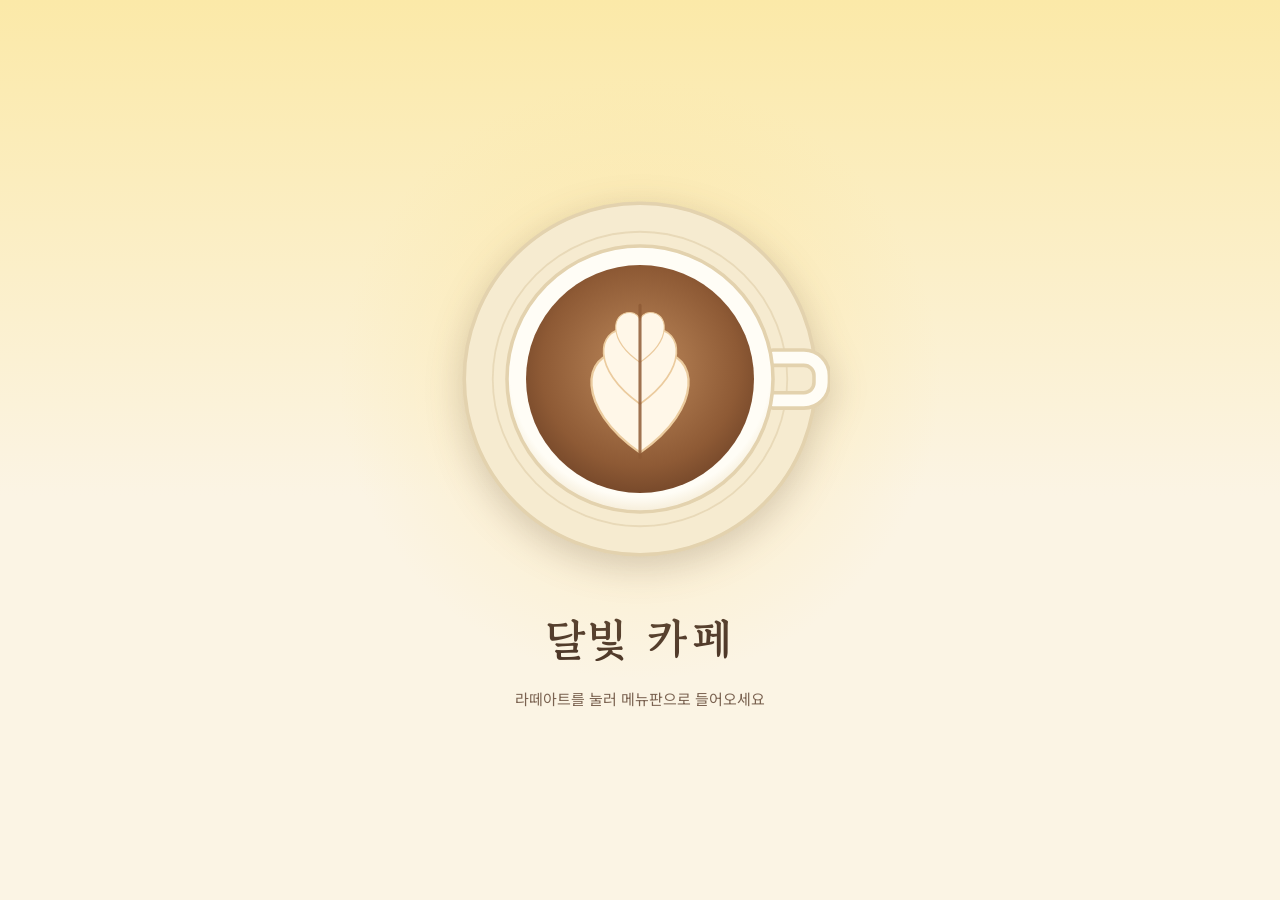
<file: index.html>
<!DOCTYPE html>
<html lang="ko">
<head>
    <meta charset="UTF-8">
    <meta name="viewport" content="width=device-width, initial-scale=1.0">
    <title>달빛 카페 | 메뉴판</title>
    <link rel="preconnect" href="https://fonts.googleapis.com">
    <link rel="preconnect" href="https://fonts.gstatic.com" crossorigin>
    <link rel="stylesheet" href="https://fonts.googleapis.com/css2?family=Gowun+Batang:wght@400;700&amp;family=Noto+Sans+KR:wght@400;500;700&amp;display=swap">
    <link rel="stylesheet" href="style.css?v=20261112-1">
</head>

<body>

    <!-- 입장 화면: 라떼아트를 누르면 메뉴판으로 들어갑니다 -->
    <input type="checkbox" id="enter" class="enter-toggle" aria-label="메뉴판으로 들어가기">

    <div class="intro">
        <label for="enter" class="latte">
            <span class="sr-only">라떼아트를 눌러 메뉴판으로 들어가기</span>

            <!-- 위에서 내려다본 라떼 한 잔 -->
            <svg class="latte-svg" viewBox="-160 -160 320 320" aria-hidden="true">
                <defs>
                    <radialGradient id="coffee" cx="50%" cy="45%" r="62%">
                        <stop offset="0" stop-color="#BE8A5C"/>
                        <stop offset="0.7" stop-color="#8E5A35"/>
                        <stop offset="1" stop-color="#6B4025"/>
                    </radialGradient>
                    <radialGradient id="cupface" cx="50%" cy="45%" r="60%">
                        <stop offset="0.82" stop-color="#FFFDF6"/>
                        <stop offset="1" stop-color="#EFE0C0"/>
                    </radialGradient>
                </defs>

                <!-- 받침 접시 -->
                <circle r="148" fill="#F6EBD0" stroke="#E3D2AE" stroke-width="3"/>
                <circle r="124" fill="none" stroke="#E3D2AE" stroke-width="1.5" opacity="0.7"/>

                <!-- 손잡이 -->
                <path d="M112,-18 h26 a15,15 0 0 1 15,15 v6 a15,15 0 0 1 -15,15 h-26" fill="none" stroke="#E3D2AE" stroke-width="16" stroke-linecap="round"/>
                <path d="M112,-18 h26 a15,15 0 0 1 15,15 v6 a15,15 0 0 1 -15,15 h-26" fill="none" stroke="#FFFDF6" stroke-width="10" stroke-linecap="round"/>

                <!-- 컵 -->
                <circle r="112" fill="url(#cupface)" stroke="#E3D2AE" stroke-width="3"/>
                <circle r="96" fill="url(#coffee)"/>

                <!-- 튤립 모양 라떼아트 -->
                <g fill="#FFF7E8" stroke="#EBCB9E" stroke-width="1.6" stroke-linejoin="round">
                    <path transform="translate(0,26) scale(1.2)" d="M0,30 C-46,-2 -40,-40 -14,-40 C-6,-40 0,-33 0,-28 C0,-33 6,-40 14,-40 C40,-40 46,-2 0,30 Z"/>
                    <path transform="translate(0,-6) scale(0.9)" d="M0,30 C-46,-2 -40,-40 -14,-40 C-6,-40 0,-33 0,-28 C0,-33 6,-40 14,-40 C40,-40 46,-2 0,30 Z"/>
                    <path transform="translate(0,-32) scale(0.6)" d="M0,30 C-46,-2 -40,-40 -14,-40 C-6,-40 0,-33 0,-28 C0,-33 6,-40 14,-40 C40,-40 46,-2 0,30 Z"/>
                </g>
                <path d="M0,-62 L0,66" fill="none" stroke="#8E5A35" stroke-width="2.6" stroke-linecap="round" opacity="0.85"/>
            </svg>
        </label>
        <p class="intro-title">달빛 카페</p>
        <p class="intro-hint">라떼아트를 눌러 메뉴판으로 들어오세요</p>
    </div>

    <!-- 메뉴판 본문 -->
    <div class="site">

        <!-- 상단 이동 메뉴 -->
        <nav class="top-nav" aria-label="섹션 이동">
            <a href="#today">오늘의 메뉴</a>
            <a href="#sale">할인</a>
            <a href="#drinks">음료</a>
            <a href="#desserts">디저트</a>
            <a href="#info">매장 정보</a>
        </nav>

        <!-- 상단 소개 영역 -->
        <header class="hero">
            <p class="hero-moon" aria-hidden="true">☾</p>
            <h1 class="hero-title">달빛 카페</h1>
            <p class="hero-sub">은은한 달빛처럼 포근한 한 잔과 달콤한 디저트</p>
        </header>

        <main>

            <!-- 오늘의 메뉴 -->
            <section class="section" id="today">
                <h2 class="section-title">오늘의 메뉴</h2>
                <p class="section-lead">달빛 카페가 가장 자신 있게 권하는 메뉴예요.</p>

                <ul class="card-list">
                    <li class="card">
                        <p class="card-label">시그니처</p>
                        <h3 class="card-name">달빛 라떼 <span class="name-en">Moonlight Latte</span></h3>
                        <p class="card-desc">크림 거품 위에 꿀을 올린 우리 카페 대표 메뉴</p>
                        <p class="card-bottom">
                            <span class="tag hot">HOT</span>
                            <span class="tag ice">ICE</span>
                            <span class="price">5,500원</span>
                        </p>
                    </li>
                    <li class="card">
                        <p class="card-label">디저트</p>
                        <h3 class="card-name">치즈케이크 <span class="name-en">Cheesecake</span></h3>
                        <p class="card-desc">꾸덕하고 진한 크림치즈 케이크</p>
                        <p class="card-bottom">
                            <span class="price">6,500원</span>
                        </p>
                    </li>
                    <li class="card">
                        <p class="card-label">디저트</p>
                        <h3 class="card-name">티라미수 <span class="name-en">Tiramisu</span></h3>
                        <p class="card-desc">에스프레소를 머금은 부드러운 케이크</p>
                        <p class="card-bottom">
                            <span class="price">6,500원</span>
                        </p>
                    </li>
                </ul>
            </section>

            <!-- 할인 메뉴 -->
            <section class="section sale" id="sale">
                <h2 class="section-title">할인 메뉴</h2>
                <p class="section-lead">11월 한 달간 진행해요.</p>

                <ul class="sale-list">
                    <li class="sale-item">
                        <div>
                            <h3 class="sale-name">아메리카노 <span class="name-en">Americano</span></h3>
                            <p class="sale-cond">오후 2시 ~ 5시</p>
                        </div>
                        <p class="sale-price">
                            <s>4,000원</s>
                            <strong>3,000원</strong>
                        </p>
                    </li>
                    <li class="sale-item">
                        <div>
                            <h3 class="sale-name">크루아상 + 아메리카노 세트 <span class="name-en">Croissant &amp; Americano Set</span></h3>
                            <p class="sale-cond">하루 종일</p>
                        </div>
                        <p class="sale-price">
                            <s>8,000원</s>
                            <strong>6,500원</strong>
                        </p>
                    </li>
                    <li class="sale-item">
                        <div>
                            <h3 class="sale-name">마들렌 <span class="name-en">Madeleine</span></h3>
                            <p class="sale-cond">음료와 함께 주문 시</p>
                        </div>
                        <p class="sale-price">
                            <s>3,000원</s>
                            <strong>2,000원</strong>
                        </p>
                    </li>
                </ul>
            </section>

            <!-- 음료 메뉴 -->
            <section class="section" id="drinks">
                <h2 class="section-title">음료</h2>

                <h3 class="group-title">커피</h3>
                <ul class="menu-list">
                    <li class="menu-item">
                        <div class="menu-head">
                            <h4 class="menu-name">에스프레소 <span class="name-en">Espresso</span></h4>
                            <span class="tag hot">HOT</span>
                            <span class="price">3,500원</span>
                        </div>
                        <p class="menu-desc">진하게 뽑아낸 에스프레소 한 잔</p>
                    </li>
                    <li class="menu-item">
                        <div class="menu-head">
                            <h4 class="menu-name">아메리카노 <span class="name-en">Americano</span></h4>
                            <span class="tag hot">HOT</span>
                            <span class="tag ice">ICE</span>
                            <span class="price">4,000원</span>
                        </div>
                        <p class="menu-desc">깔끔하고 고소한 기본 커피</p>
                    </li>
                    <li class="menu-item">
                        <div class="menu-head">
                            <h4 class="menu-name">카페라떼 <span class="name-en">Caffe Latte</span></h4>
                            <span class="tag hot">HOT</span>
                            <span class="tag ice">ICE</span>
                            <span class="price">4,500원</span>
                        </div>
                        <p class="menu-desc">에스프레소에 부드러운 우유를 더한 커피</p>
                    </li>
                    <li class="menu-item">
                        <div class="menu-head">
                            <h4 class="menu-name">바닐라라떼 <span class="name-en">Vanilla Latte</span></h4>
                            <span class="tag hot">HOT</span>
                            <span class="tag ice">ICE</span>
                            <span class="price">5,000원</span>
                        </div>
                        <p class="menu-desc">은은한 바닐라 향이 나는 달콤한 라떼</p>
                    </li>
                    <li class="menu-item">
                        <div class="menu-head">
                            <h4 class="menu-name">카푸치노 <span class="name-en">Cappuccino</span></h4>
                            <span class="tag hot">HOT</span>
                            <span class="price">4,500원</span>
                        </div>
                        <p class="menu-desc">풍성한 우유 거품을 올린 커피</p>
                    </li>
                    <li class="menu-item">
                        <div class="menu-head">
                            <h4 class="menu-name">카라멜 마키아토 <span class="name-en">Caramel Macchiato</span></h4>
                            <span class="tag hot">HOT</span>
                            <span class="tag ice">ICE</span>
                            <span class="price">5,300원</span>
                        </div>
                        <p class="menu-desc">카라멜 소스를 두른 달콤한 커피</p>
                    </li>
                    <li class="menu-item">
                        <div class="menu-head">
                            <h4 class="menu-name">콜드브루 <span class="name-en">Cold Brew</span></h4>
                            <span class="tag ice">ICE</span>
                            <span class="price">4,800원</span>
                        </div>
                        <p class="menu-desc">찬물에 오래 우려 부드럽고 진한 커피</p>
                    </li>
                    <li class="menu-item">
                        <div class="menu-head">
                            <h4 class="menu-name">달빛 라떼 <span class="name-en">Moonlight Latte</span></h4>
                            <span class="tag best">추천</span>
                            <span class="tag hot">HOT</span>
                            <span class="tag ice">ICE</span>
                            <span class="price">5,500원</span>
                        </div>
                        <p class="menu-desc">크림 거품 위에 꿀을 올린 우리 카페 대표 메뉴</p>
                    </li>
                </ul>

                <h3 class="group-title">논커피</h3>
                <ul class="menu-list">
                    <li class="menu-item">
                        <div class="menu-head">
                            <h4 class="menu-name">초코라떼 <span class="name-en">Chocolate Latte</span></h4>
                            <span class="tag hot">HOT</span>
                            <span class="tag ice">ICE</span>
                            <span class="price">5,000원</span>
                        </div>
                        <p class="menu-desc">진한 초콜릿을 우유와 함께 만든 음료</p>
                    </li>
                    <li class="menu-item">
                        <div class="menu-head">
                            <h4 class="menu-name">녹차라떼 <span class="name-en">Green Tea Latte</span></h4>
                            <span class="tag hot">HOT</span>
                            <span class="tag ice">ICE</span>
                            <span class="price">5,000원</span>
                        </div>
                        <p class="menu-desc">쌉쌀한 말차에 우유를 섞은 라떼</p>
                    </li>
                    <li class="menu-item">
                        <div class="menu-head">
                            <h4 class="menu-name">고구마라떼 <span class="name-en">Sweet Potato Latte</span></h4>
                            <span class="tag hot">HOT</span>
                            <span class="tag ice">ICE</span>
                            <span class="price">5,300원</span>
                        </div>
                        <p class="menu-desc">달콤한 고구마를 곱게 갈아 만든 라떼</p>
                    </li>
                    <li class="menu-item">
                        <div class="menu-head">
                            <h4 class="menu-name">딸기우유 <span class="name-en">Strawberry Milk</span></h4>
                            <span class="tag ice">ICE</span>
                            <span class="price">5,500원</span>
                        </div>
                        <p class="menu-desc">생딸기를 넣은 상큼한 우유</p>
                    </li>
                </ul>

                <h3 class="group-title">티와 에이드</h3>
                <ul class="menu-list">
                    <li class="menu-item">
                        <div class="menu-head">
                            <h4 class="menu-name">얼그레이 <span class="name-en">Earl Grey</span></h4>
                            <span class="tag hot">HOT</span>
                            <span class="price">4,500원</span>
                        </div>
                        <p class="menu-desc">향긋한 베르가못 향의 홍차</p>
                    </li>
                    <li class="menu-item">
                        <div class="menu-head">
                            <h4 class="menu-name">캐모마일 <span class="name-en">Chamomile</span></h4>
                            <span class="tag hot">HOT</span>
                            <span class="price">4,500원</span>
                        </div>
                        <p class="menu-desc">편안한 향의 허브티</p>
                    </li>
                    <li class="menu-item">
                        <div class="menu-head">
                            <h4 class="menu-name">레몬에이드 <span class="name-en">Lemonade</span></h4>
                            <span class="tag ice">ICE</span>
                            <span class="price">5,000원</span>
                        </div>
                        <p class="menu-desc">상큼한 레몬과 탄산수</p>
                    </li>
                    <li class="menu-item">
                        <div class="menu-head">
                            <h4 class="menu-name">자몽에이드 <span class="name-en">Grapefruit Ade</span></h4>
                            <span class="tag ice">ICE</span>
                            <span class="price">5,500원</span>
                        </div>
                        <p class="menu-desc">새콤쌉쌀한 자몽과 탄산수</p>
                    </li>
                </ul>
            </section>

            <!-- 디저트 메뉴 -->
            <section class="section" id="desserts">
                <h2 class="section-title">디저트</h2>

                <ul class="menu-list">
                    <li class="menu-item">
                        <div class="menu-head">
                            <h3 class="menu-name">치즈케이크 <span class="name-en">Cheesecake</span></h3>
                            <span class="tag best">추천</span>
                            <span class="price">6,500원</span>
                        </div>
                        <p class="menu-desc">꾸덕하고 진한 크림치즈 케이크</p>
                    </li>
                    <li class="menu-item">
                        <div class="menu-head">
                            <h3 class="menu-name">티라미수 <span class="name-en">Tiramisu</span></h3>
                            <span class="tag best">추천</span>
                            <span class="price">6,500원</span>
                        </div>
                        <p class="menu-desc">에스프레소를 머금은 부드러운 케이크</p>
                    </li>
                    <li class="menu-item">
                        <div class="menu-head">
                            <h3 class="menu-name">초코 브라우니 <span class="name-en">Chocolate Brownie</span></h3>
                            <span class="price">4,500원</span>
                        </div>
                        <p class="menu-desc">진한 초콜릿이 가득한 촉촉한 브라우니</p>
                    </li>
                    <li class="menu-item">
                        <div class="menu-head">
                            <h3 class="menu-name">크루아상 <span class="name-en">Croissant</span></h3>
                            <span class="price">4,000원</span>
                        </div>
                        <p class="menu-desc">버터 향이 가득한 바삭한 크루아상</p>
                    </li>
                    <li class="menu-item">
                        <div class="menu-head">
                            <h3 class="menu-name">소금빵 <span class="name-en">Salt Bread</span></h3>
                            <span class="price">3,500원</span>
                        </div>
                        <p class="menu-desc">겉은 바삭하고 속은 쫄깃한 빵</p>
                    </li>
                    <li class="menu-item">
                        <div class="menu-head">
                            <h3 class="menu-name">마들렌 <span class="name-en">Madeleine</span></h3>
                            <span class="price">3,000원</span>
                        </div>
                        <p class="menu-desc">레몬 향이 은은한 구움과자</p>
                    </li>
                    <li class="menu-item">
                        <div class="menu-head">
                            <h3 class="menu-name">휘낭시에 <span class="name-en">Financier</span></h3>
                            <span class="price">3,000원</span>
                        </div>
                        <p class="menu-desc">버터 풍미가 진한 구움과자</p>
                    </li>
                    <li class="menu-item">
                        <div class="menu-head">
                            <h3 class="menu-name">스콘 <span class="name-en">Scone</span></h3>
                            <span class="price">4,000원</span>
                        </div>
                        <p class="menu-desc">겉바속촉 플레인 스콘, 잼 제공</p>
                    </li>
                </ul>
            </section>

            <!-- 매장 정보 -->
            <section class="section info" id="info">
                <h2 class="section-title">매장 정보</h2>

                <dl class="info-list">
                    <div class="info-row">
                        <dt>영업시간</dt>
                        <dd>매일 10:00 ~ 22:00 (라스트오더 21:30)</dd>
                    </div>
                    <div class="info-row">
                        <dt>위치</dt>
                        <dd>서울특별시 종로구 달빛로 12, 1층</dd>
                    </div>
                    <div class="info-row">
                        <dt>연락처</dt>
                        <dd>02-123-4567</dd>
                    </div>
                </dl>
            </section>

        </main>

        <footer class="footer">
            <p>© 달빛 카페. 모든 메뉴와 가격은 예시입니다.</p>
        </footer>

    </div>

</body>
</html>
</file>
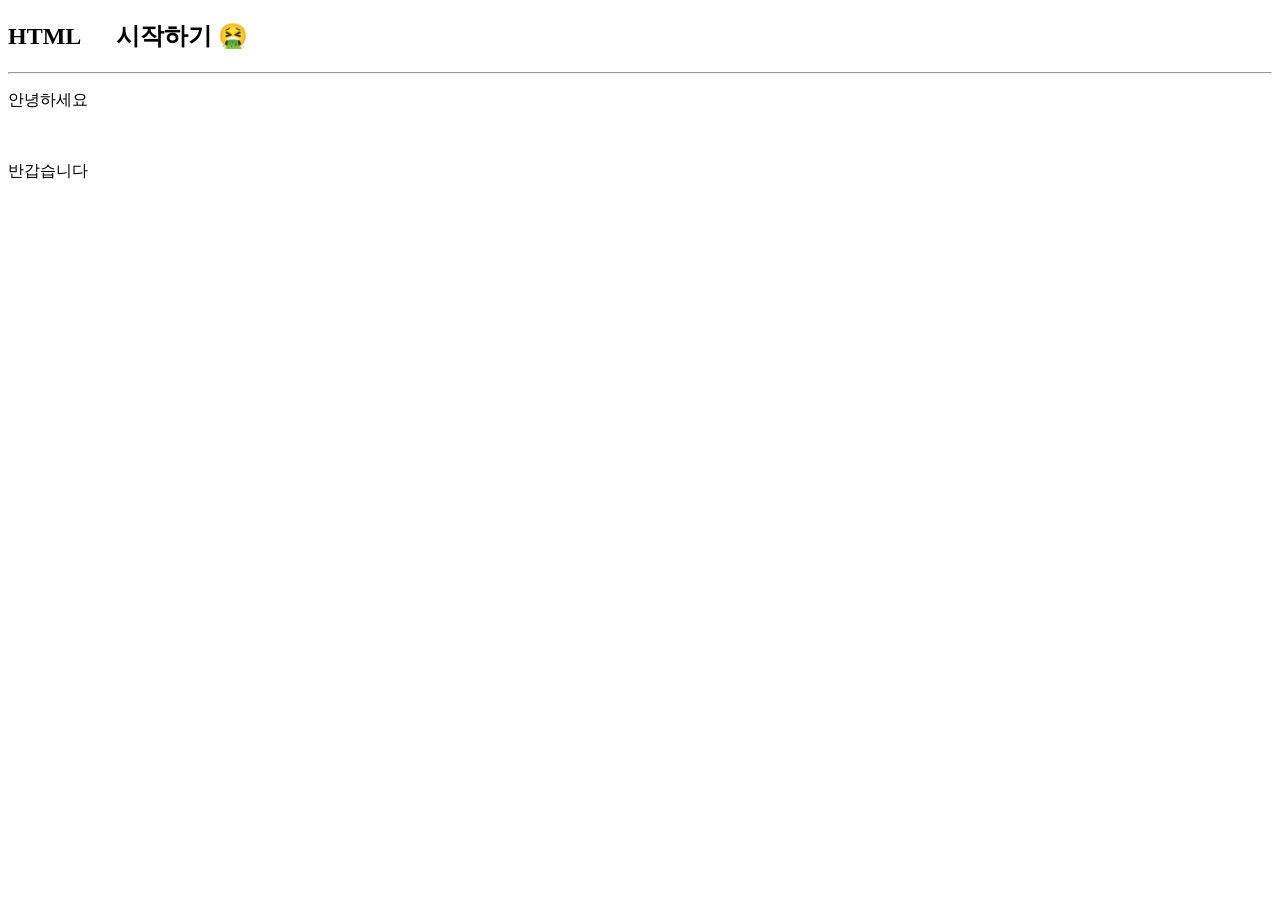
<file: doc01.html>
<!DOCTYPE html>
<html>  
    <head>
        <title>양규원 </title> 
        <meta charset="utf-8">
    </head>
    <body>   
            <h2> HTML &nbsp;&nbsp;&nbsp;&nbsp; 시작하기 🤮</h2><hr>
            <p>안녕하세요</p><br>
            <p>반갑습니다</p>
    </body>
    
    
</html>
</file>
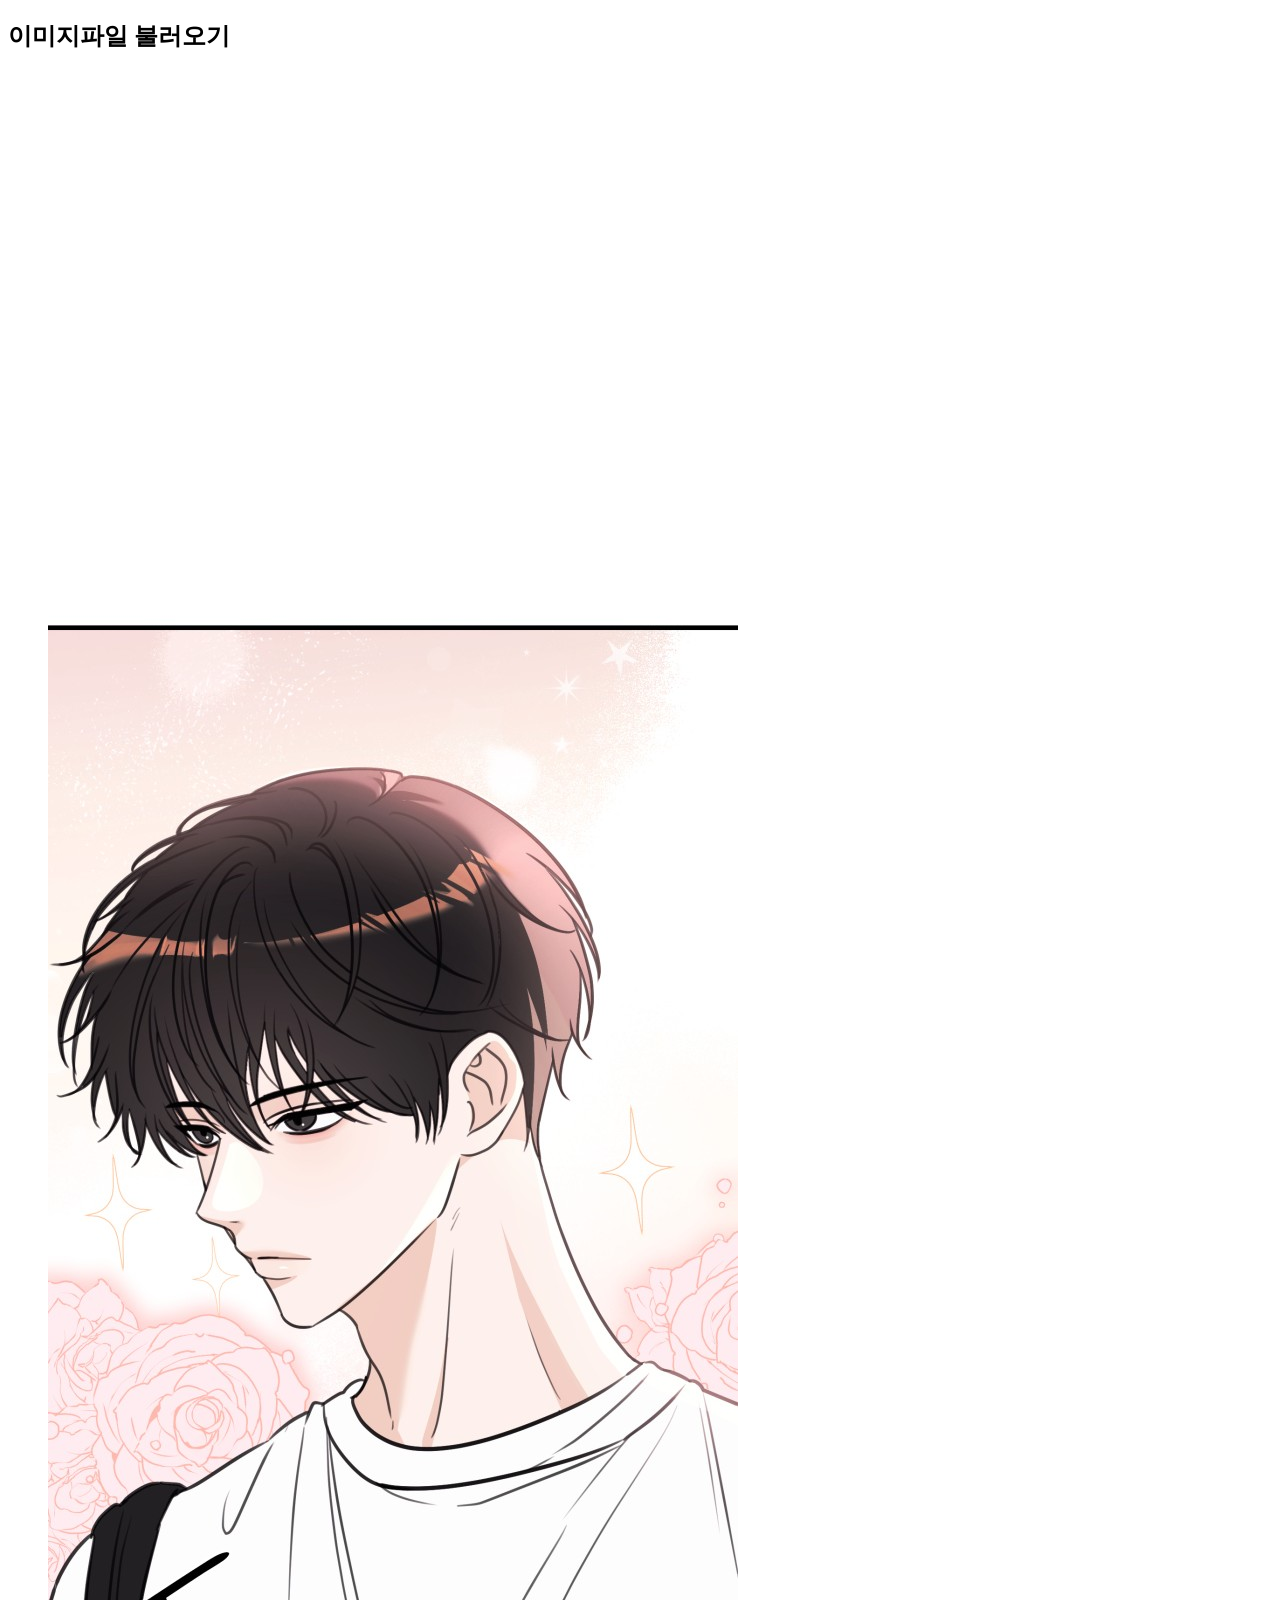
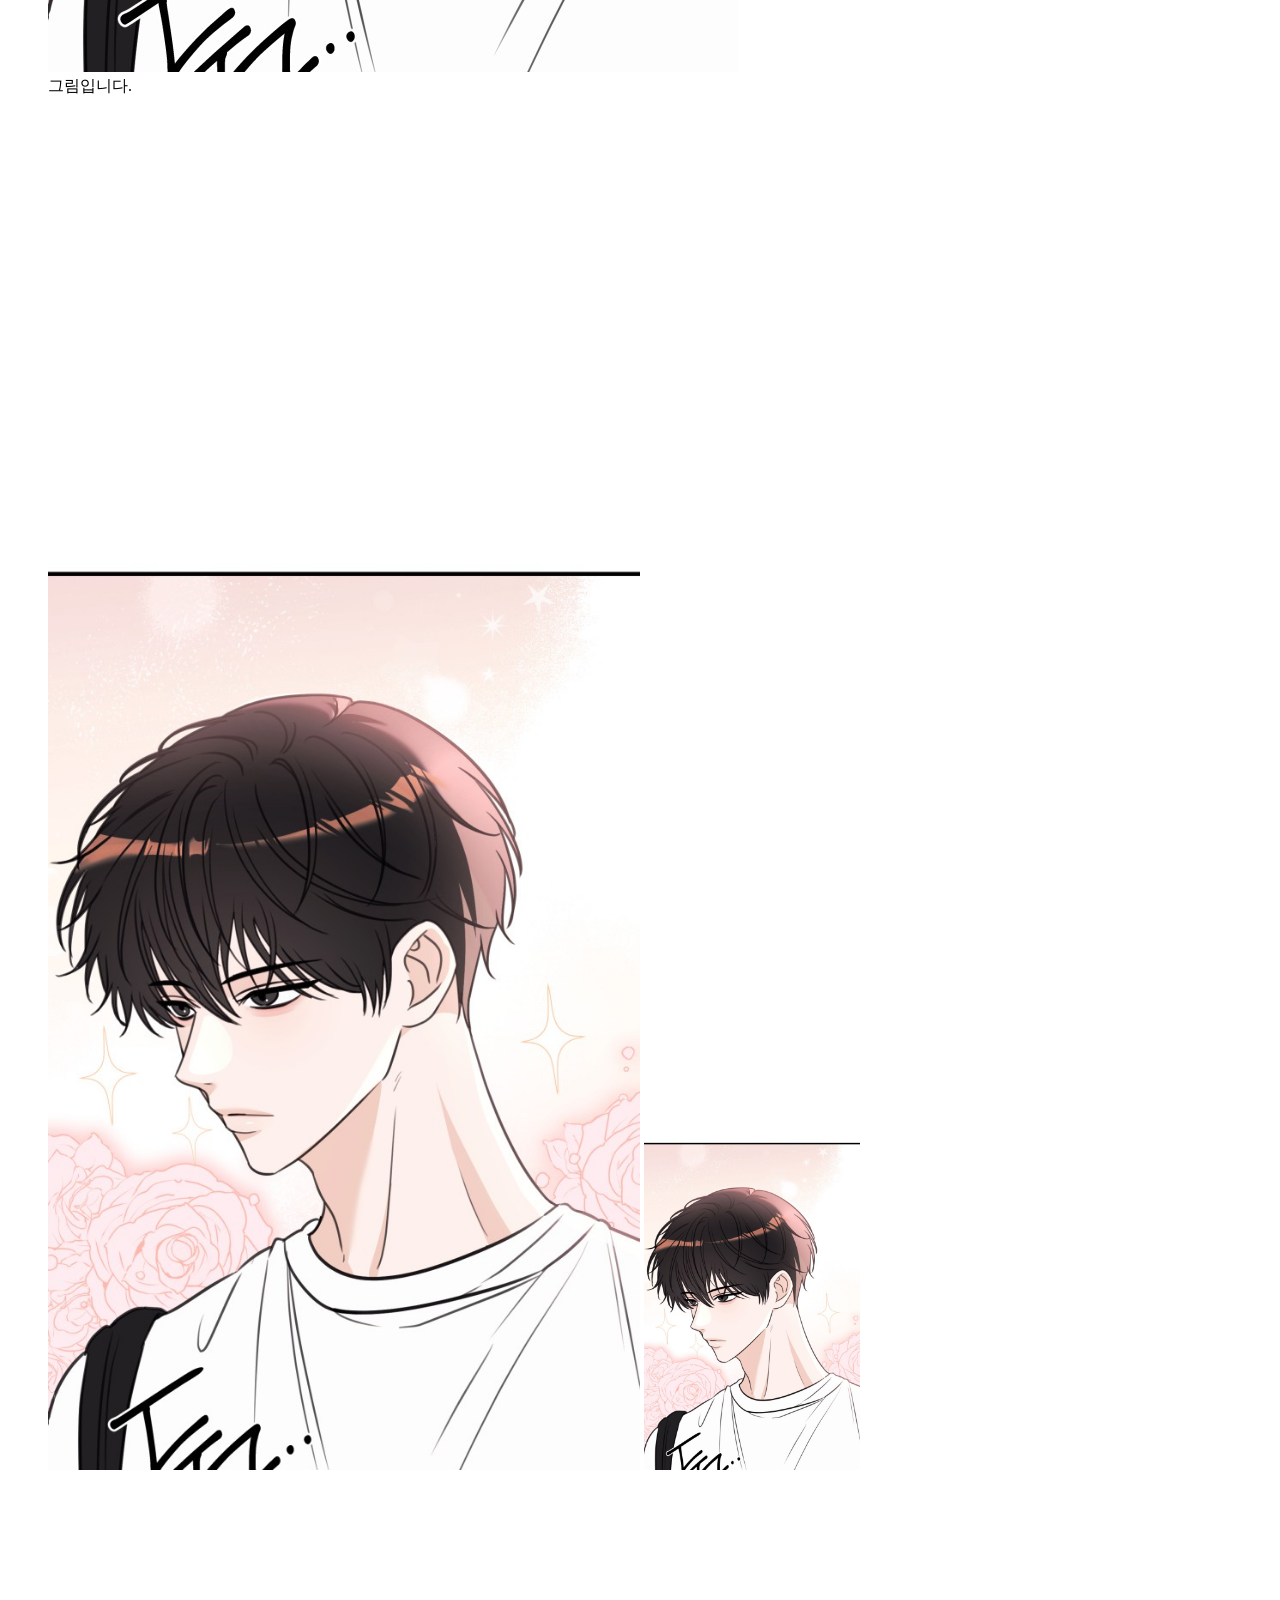
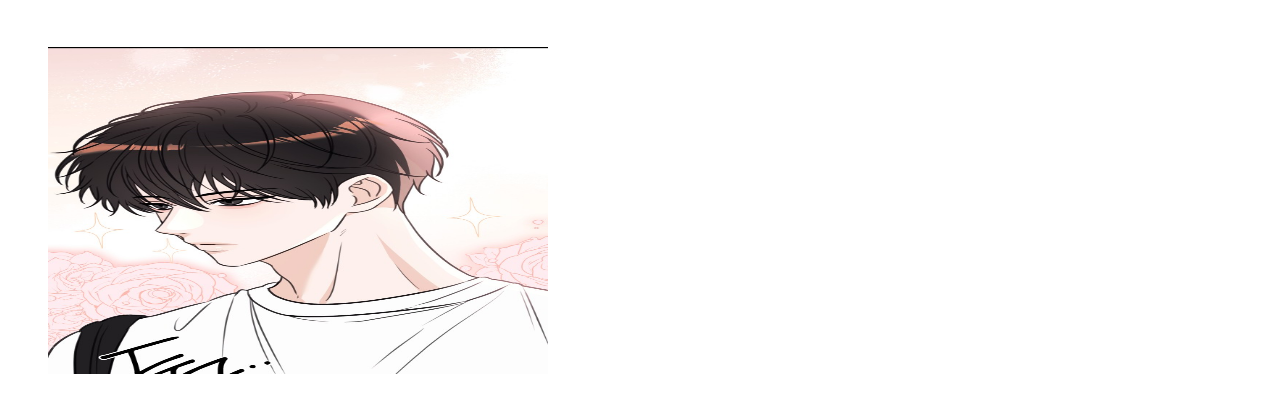
<file: doc03.html>
<!DOCTYPE html>
<html>
<html>
    <head>
        <meta charset="UTF-8"

        <body>
            <h2>이미지파일 불러오기</h2>
            <figure>
                <img src="image1.jpg" alt="사진 로딩 실패"> <br> 
                <figcaption>그림입니다.</figcaption>
                <img src="image1.jpg" width = "50%">
                <img src="image1.jpg" height = "500px">
                <img src="image1.jpg" width = "500" height = "500px">
            </figure>

        </body>
    </head>
</html>
</file>
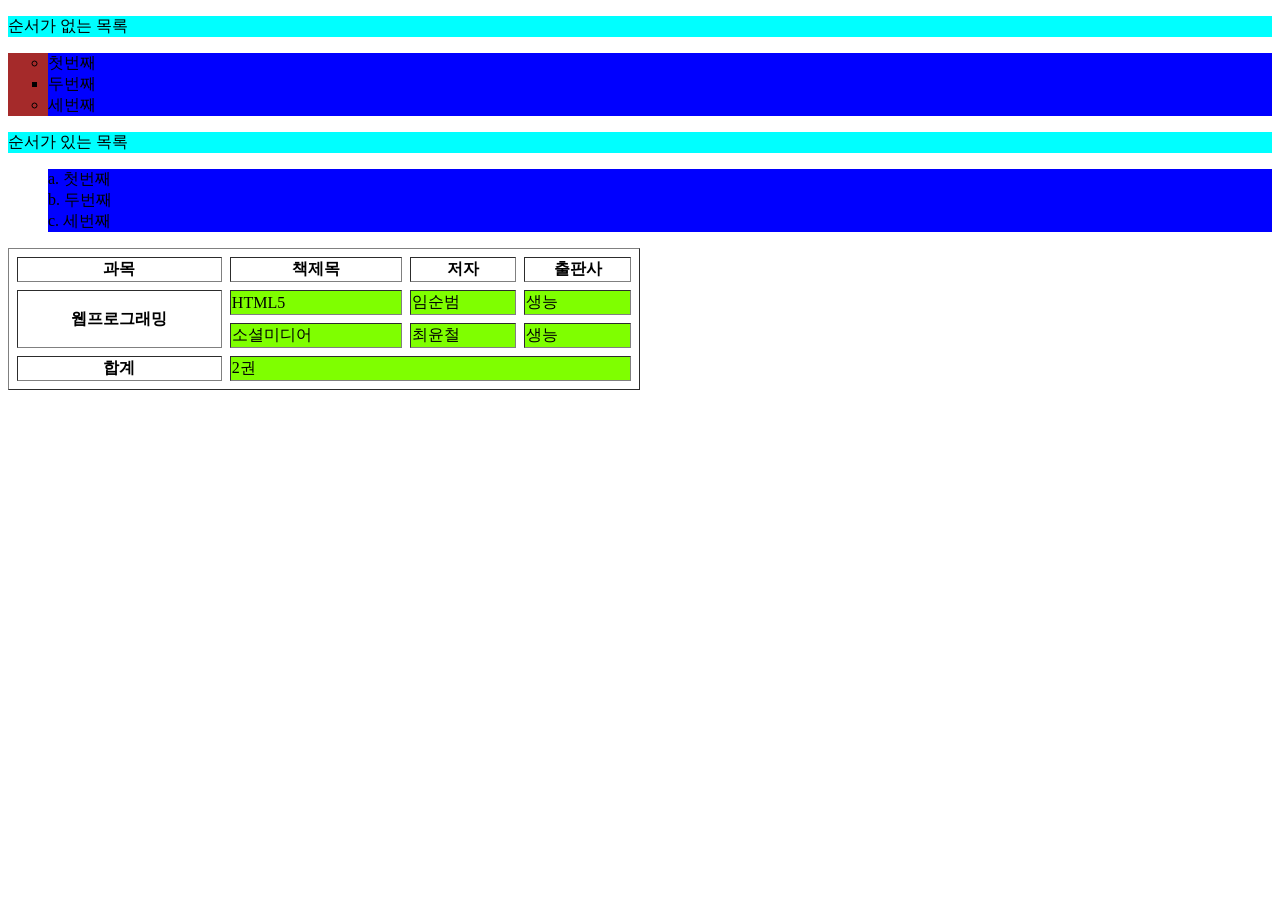
<file: doc04.html>
<!DOCTYPE html>

<html>
    <head>
        <meta charset="UTF-8">
        <style type = "text/css">
            ol li {list-style-type: lower-alpha;}
            ol{list-style-position: inside;}
            ul{list-style-position: outside;}
            li.kor {list-style-type: square;} 
            li.usa {list-style-type: circle;} 

            /* li.usa {list-style-image: url(.gif);} GIF 파일 사용하는게 적절함 */
            /* 그냥 li로만 쓰면 리스트 속성이 다 바뀜 ul 속성만 */
        </style>
        
    </head>
    <body>
        <p>순서가 없는 목록</p>
        <ul>
            <li class = "usa">첫번째</li>
            <li class= "kor">두번째</li>
            <li class= "usa">세번째</li>
        </ul>
        <p>순서가 있는 목록</p>
        <ol>
            <li>첫번째</li>
            <li>두번째</li>
            <li>세번째</li>
        </ol>
    </body>
</html>


<html>
    <head>
        <style type = "text/css">
            #book{width: 50%; min-width: 600px; border-spacing: 8px;}
            p {background-color: aqua ;}
            p:hover{background-color: yellow ; transition: background-color 3s ;}
            ul {background-color: brown;}
            li {background-color: blue;}
            td {background-color: chartreuse;}
        </style>

    </head>

    <body>
        
        <table border="1" id = "book">
            <tr>
                <th>과목</th>
                <th>책제목</th>
                <th>저자</th>
                <th>출판사</th>
            </tr>
            <tr>
                <th rowspan="2">웹프로그래밍</th>
                <td>HTML5</td>
                <td>임순범</td>
                <td>생능</td>
            </tr>
            <tr>
                <td>소셜미디어</td>
                <td>최윤철</td>
                <td>생능</td>
            </tr>
            <tr>
                <th>합계</th>
                <td colspan="3">2권</td>
            </tr>
        </table>

    </body>
</html>
</file>
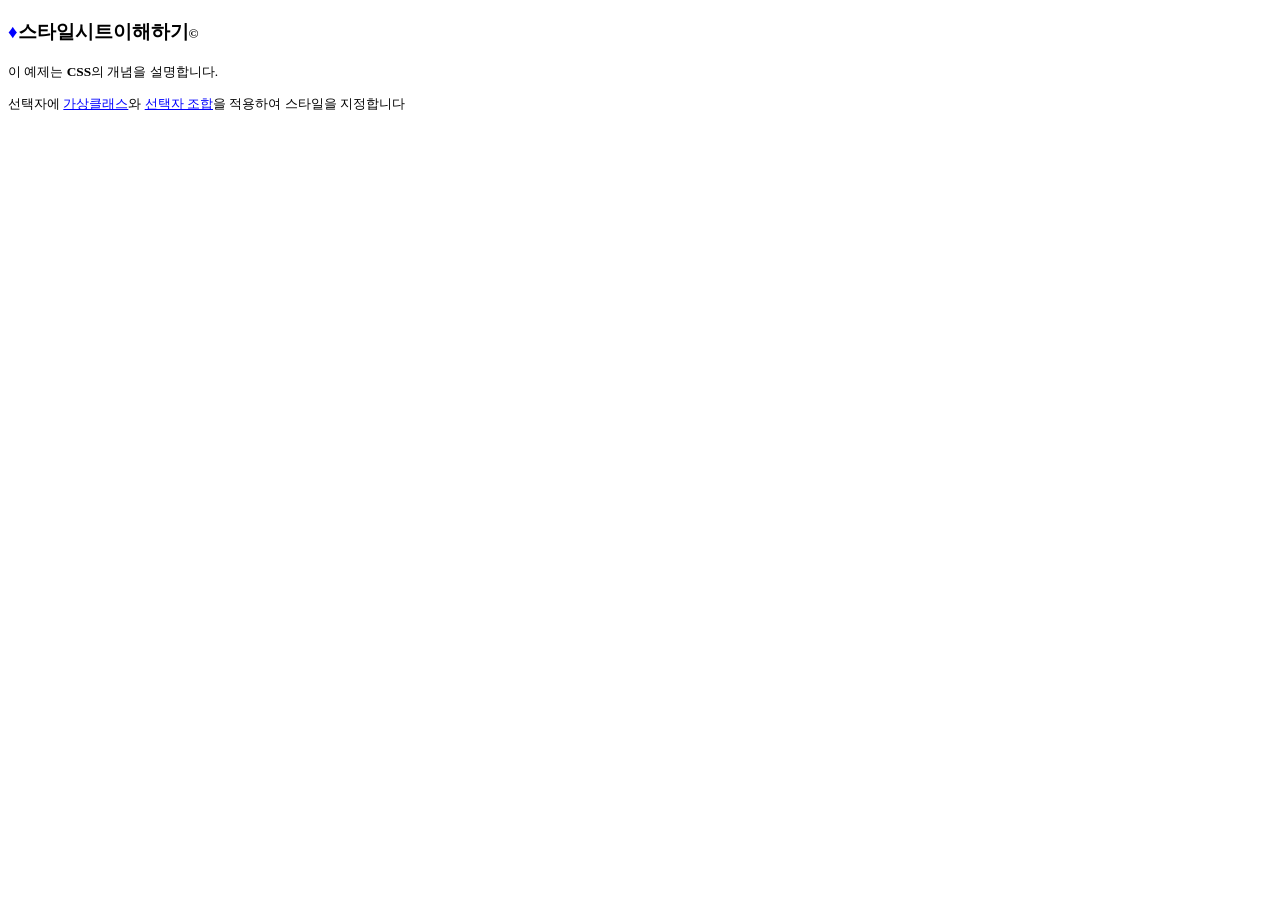
<file: doc05.html>
<!DOCTYPE html>
<html>
    <head>
    
    <meta charset="UTF-8">

    <style type = "text/css">
        p{font-size:10pt}
        a:link{color:blue;}
        a:visited{color:green;}
        h3:before{content:"♦︎";color:blue}
        h3:after{content:"©";font-size:10pt}
    </style>
</head>
<body>
    <h3><strong>스타일시트</strong>이해하기</h3>
    <p>이 예제는 <strong> CSS</strong>의 개념을 설명합니다.</p>
    <p>선택자에 <a href = "http://www.w3c.org">가상클래스</a>와 <a href = "http://mm.sm.ac.kr">선택자 조합</a>을 적용하여 스타일을 지정합니다</p>
</body>

</html>
</file>
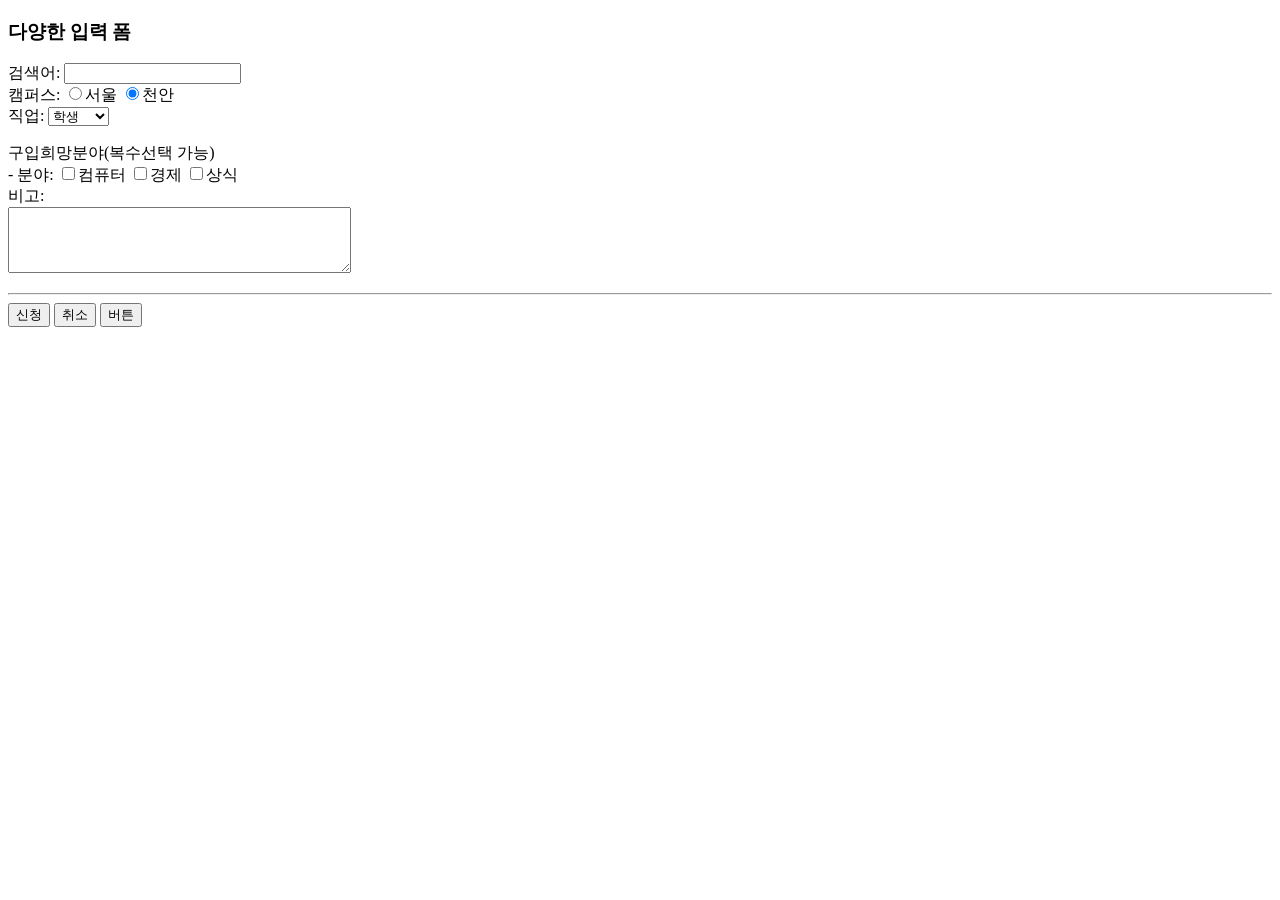
<file: doc07.html>
<!DOCTYPE html>
<head>
    <meta charset="UTF-8"
</head>
<body>
    <h3>다양한 입력 폼</h3>

   <form method="get" action="https://lib.smu.ac.kr/search/">

      검색어: <input type="text" name="q"/> <br>
      <!-- 이메일 : <input type="email" name="email" placeholder="id@gmail.com"/> <br> -->
      캠퍼스: <input type="radio" name="campuscode" value="00"/>서울

               <input type="radio" name="campuscode" value="01"checked/>천안<br>

      직업: <select name="job"  size="1">

                  <option>학생</option> <option>회사원</option>

                  <option>공무원</option> <option>기타</option>

               </select>

   <p> 구입희망분야(복수선택 가능)<br>

    - 분야: <input type="checkbox" name="books" value="computer"/>컴퓨터

               <input type="checkbox" name="books" value="economy"/>경제

               <input type="checkbox" name="books" value="common"/>상식<br>

      비고: <br>

              <textarea name="comments" rows="4" cols="40"/></textarea>

    </p> <hr>

           <input type="submit" value="신청"/>

           <input type="reset" value="취소"/>

           <input type="button" value="버튼" onclick="alert('버튼클릭')"/>

   </form>
</body>
</file>
<file: style.css>
/* 달빛 카페 메뉴판 스타일 */

/* 색상과 글꼴 변수 */
:root {
    --cream: #FBF4E4;
    --cream-deep: #F3E6C9;
    --card: #FFFBF0;
    --brown: #4A3426;
    --brown-soft: #7A6250;
    --moon: #F2C94C;
    --moon-soft: #FBE9A8;
    --hot: #C4563A;
    --ice: #3F7FA6;
    --line: #E3D2AE;
    --font-title: 'Gowun Batang', 'Noto Serif KR', serif;
    --font-body: 'Noto Sans KR', sans-serif;
}

/* 전체 기본 설정 */
* {
    box-sizing: border-box;
}

html {
    scroll-behavior: smooth;
}

body {
    margin: 0;
    background-color: var(--cream);
    color: var(--brown);
    font-family: var(--font-body);
    line-height: 1.6;
}

h1, h2, h3, h4, p, ul, dl, dd {
    margin: 0;
}

ul {
    padding: 0;
    list-style: none;
}

/* 상단 이동 메뉴 */
.top-nav {
    position: sticky;
    top: 0;
    z-index: 10;
    display: flex;
    justify-content: center;
    flex-wrap: wrap;
    gap: 6px 20px;
    padding: 12px 16px;
    background-color: rgba(251, 244, 228, 0.94);
    border-bottom: 1px solid var(--line);
}

.top-nav a {
    color: var(--brown-soft);
    font-size: 15px;
    font-weight: 500;
    text-decoration: none;
}

.top-nav a:hover {
    color: var(--brown);
    text-decoration: underline;
    text-decoration-color: var(--moon);
    text-decoration-thickness: 3px;
    text-underline-offset: 6px;
}

/* 상단 소개 영역 */
.hero {
    padding: 64px 16px 56px;
    text-align: center;
    background: linear-gradient(180deg, var(--moon-soft) 0%, var(--cream) 100%);
}

.hero-moon {
    color: var(--moon);
    font-size: 56px;
    line-height: 1;
    text-shadow: 0 0 24px rgba(242, 201, 76, 0.8);
}

.hero-title {
    margin-top: 12px;
    font-family: var(--font-title);
    font-size: clamp(44px, 10vw, 76px);
    font-weight: 700;
    letter-spacing: 0.04em;
}

.hero-sub {
    margin-top: 12px;
    color: var(--brown-soft);
    font-size: clamp(16px, 3vw, 19px);
}

/* 본문 구역 공통 */
main {
    max-width: 960px;
    margin: 0 auto;
    padding: 0 16px 40px;
}

.section {
    padding-top: 56px;
}

.section-title {
    font-family: var(--font-title);
    font-size: clamp(28px, 5vw, 36px);
    font-weight: 700;
}

.section-title::after {
    content: "";
    display: block;
    width: 48px;
    height: 4px;
    margin-top: 10px;
    border-radius: 2px;
    background-color: var(--moon);
}

.section-lead {
    margin-top: 12px;
    color: var(--brown-soft);
}

.group-title {
    margin: 32px 0 8px;
    padding-bottom: 8px;
    border-bottom: 2px solid var(--line);
    font-family: var(--font-title);
    font-size: 22px;
}

/* 온도와 추천 표시 */
.tag {
    display: inline-block;
    padding: 1px 9px;
    border: 1px solid currentColor;
    border-radius: 999px;
    font-size: 12px;
    font-weight: 700;
    letter-spacing: 0.04em;
    line-height: 1.6;
    white-space: nowrap;
}

.tag.hot {
    color: var(--hot);
}

.tag.ice {
    color: var(--ice);
}

.tag.best {
    border-color: var(--moon);
    background-color: var(--moon);
    color: var(--brown);
}

.price {
    margin-left: auto;
    font-weight: 700;
    white-space: nowrap;
}

/* 오늘의 추천 카드 */
.card-list {
    display: grid;
    grid-template-columns: repeat(3, 1fr);
    gap: 16px;
    margin-top: 24px;
}

.card {
    display: flex;
    flex-direction: column;
    padding: 24px 20px;
    border: 1px solid var(--line);
    border-radius: 16px;
    background-color: var(--card);
    box-shadow: 0 4px 14px rgba(74, 52, 38, 0.07);
}

.card-label {
    align-self: flex-start;
    padding: 2px 10px;
    border-radius: 999px;
    background-color: var(--moon-soft);
    font-size: 12px;
    font-weight: 700;
}

.card-name {
    margin-top: 14px;
    font-family: var(--font-title);
    font-size: 24px;
}

.card-desc {
    margin-top: 6px;
    color: var(--brown-soft);
    font-size: 15px;
}

.card-bottom {
    display: flex;
    align-items: center;
    gap: 6px;
    margin-top: auto;
    padding-top: 20px;
}

.card-bottom .price {
    font-size: 18px;
}

/* 할인 메뉴 */
.sale-list {
    display: grid;
    gap: 12px;
    margin-top: 24px;
}

.sale-item {
    display: flex;
    align-items: center;
    justify-content: space-between;
    gap: 16px;
    padding: 18px 22px;
    border: 2px dashed var(--moon);
    border-radius: 14px;
    background-color: var(--card);
}

.sale-name {
    font-size: 18px;
    font-weight: 700;
}

.sale-cond {
    color: var(--brown-soft);
    font-size: 14px;
}

.sale-price {
    text-align: right;
    white-space: nowrap;
}

.sale-price s {
    margin-right: 8px;
    color: var(--brown-soft);
}

.sale-price strong {
    color: var(--hot);
    font-size: 22px;
}

/* 메뉴 목록 */
.menu-list {
    display: grid;
    grid-template-columns: repeat(2, 1fr);
    gap: 0 40px;
}

.menu-item {
    padding: 14px 0;
    border-bottom: 1px dashed var(--line);
}

.menu-head {
    display: flex;
    align-items: center;
    gap: 6px;
}

.menu-name {
    margin-right: 4px;
    font-size: 17px;
    font-weight: 700;
}

.menu-desc {
    margin-top: 2px;
    color: var(--brown-soft);
    font-size: 14px;
}

/* 매장 정보 */
.info-list {
    margin-top: 24px;
    padding: 8px 24px;
    border: 1px solid var(--line);
    border-radius: 16px;
    background-color: var(--card);
}

.info-row {
    display: flex;
    gap: 16px;
    padding: 14px 0;
    border-bottom: 1px solid var(--line);
}

.info-row:last-child {
    border-bottom: none;
}

.info-row dt {
    flex: 0 0 88px;
    font-weight: 700;
}

.info-row dd {
    color: var(--brown-soft);
}

/* 하단 */
.footer {
    padding: 28px 16px;
    background-color: var(--cream-deep);
    color: var(--brown-soft);
    font-size: 14px;
    text-align: center;
}

/* 폭이 좁아지면 추천 카드를 한 줄에 하나씩 */
@media (max-width: 700px) {
    .card-list {
        grid-template-columns: 1fr;
    }
}

/* 폭이 더 좁아지면 메뉴 목록을 한 줄에 하나씩 */
@media (max-width: 600px) {
    .menu-list {
        grid-template-columns: 1fr;
    }
}

/* 모바일 */
@media (max-width: 520px) {
    .hero {
        padding: 48px 16px 40px;
    }

    .section {
        padding-top: 44px;
    }

    .sale-item {
        flex-direction: column;
        align-items: flex-start;
        gap: 8px;
    }

    .sale-price {
        text-align: left;
    }

    .info-row {
        flex-direction: column;
        gap: 2px;
    }

    .info-row dt {
        flex-basis: auto;
    }
}

/* 음료 영문 이름 */
.name-en {
    display: block;
    color: var(--brown-soft);
    font-size: 13px;
    font-weight: 400;
    letter-spacing: 0.02em;
    line-height: 1.4;
}

.card-name .name-en {
    margin-top: 2px;
    font-family: var(--font-body);
    font-size: 14px;
}

/* ===== 입장 화면: 빛나는 라떼아트 ===== */
.sr-only {
    position: absolute;
    width: 1px;
    height: 1px;
    overflow: hidden;
    clip-path: inset(50%);
    white-space: nowrap;
}

/* 보이지 않는 체크박스: 라떼 잔(label)을 누르면 켜집니다 */
.enter-toggle {
    position: fixed;
    top: 0;
    left: 0;
    width: 1px;
    height: 1px;
    opacity: 0;
}

/* 입장 전에는 메뉴판이 스크롤되지 않게 막습니다 */
.site {
    max-height: 100vh;
    overflow: hidden;
}

.enter-toggle:checked ~ .site {
    max-height: none;
    overflow: visible;
}

/* 배경은 메뉴판과 같은 크림색 */
.intro {
    position: fixed;
    inset: 0;
    z-index: 100;
    display: flex;
    flex-direction: column;
    align-items: center;
    justify-content: center;
    gap: 14px;
    overflow: hidden;
    background: linear-gradient(180deg, var(--moon-soft) 0%, var(--cream) 55%, var(--cream) 100%);
}

/* 라떼 한 잔 */
.latte {
    position: relative;
    isolation: isolate;
    display: block;
    width: clamp(220px, 46vmin, 380px);
    aspect-ratio: 1;
    cursor: pointer;
    transition: filter 0.3s ease;
}

.latte:hover {
    filter: brightness(1.04);
}

.latte-svg {
    display: block;
    width: 100%;
    height: 100%;
    filter: drop-shadow(0 10px 18px rgba(74, 52, 38, 0.22));
}

/* 잔 둘레에서 숨 쉬듯 빛나는 빛무리 */
.latte::before {
    content: "";
    position: absolute;
    z-index: -1;
    inset: -30%;
    border-radius: 50%;
    background: radial-gradient(circle, rgba(255, 226, 150, 0.6) 0%, rgba(255, 226, 150, 0.2) 42%, rgba(255, 226, 150, 0) 70%);
    animation: glowPulse 3.5s ease-in-out infinite;
}

.enter-toggle:focus-visible ~ .intro .latte {
    outline: 3px solid var(--brown);
    outline-offset: 10px;
    border-radius: 50%;
}

.intro-title {
    margin-top: 20px;
    color: var(--brown);
    font-family: var(--font-title);
    font-size: clamp(30px, 6vw, 44px);
    font-weight: 700;
    letter-spacing: 0.08em;
}

.intro-hint {
    color: var(--brown-soft);
    font-size: 15px;
    animation: hintBlink 2.6s ease-in-out infinite;
}

/* 잔을 누르면: 따뜻한 빛이 환하게 퍼지면서 메뉴판이 나타납니다 */
.enter-toggle:checked ~ .intro {
    pointer-events: none;
    animation: introOut 1.8s ease-in forwards;
}

.enter-toggle:checked ~ .intro .latte {
    animation: latteEnter 1.8s ease-in forwards;
}

.enter-toggle:checked ~ .intro .latte::before {
    animation: lightFlood 1.8s ease-in forwards;
}

.enter-toggle:checked ~ .intro .intro-title,
.enter-toggle:checked ~ .intro .intro-hint {
    opacity: 0;
    transition: opacity 0.4s ease;
    animation: none;
}

@keyframes glowPulse {
    0%, 100% {
        opacity: 0.7;
        transform: scale(1);
    }
    50% {
        opacity: 1;
        transform: scale(1.12);
    }
}

@keyframes hintBlink {
    0%, 100% {
        opacity: 0.5;
    }
    50% {
        opacity: 1;
    }
}

@keyframes latteEnter {
    0% {
        transform: scale(1);
        filter: brightness(1);
    }
    30% {
        transform: scale(1.1);
        filter: brightness(1.12);
    }
    100% {
        transform: scale(1.7);
        filter: brightness(1.3);
        opacity: 0;
    }
}

@keyframes lightFlood {
    0% {
        opacity: 0.8;
        transform: scale(1);
    }
    100% {
        opacity: 1;
        background: radial-gradient(circle, #FFF3C4 0%, #FFF3C4 45%, rgba(255, 243, 196, 0) 72%);
        transform: scale(16);
    }
}

@keyframes introOut {
    0%, 60% {
        opacity: 1;
        visibility: visible;
    }
    100% {
        opacity: 0;
        visibility: hidden;
    }
}

/* 움직임을 줄이는 설정을 쓰는 사람에게는 애니메이션을 끕니다 */
@media (prefers-reduced-motion: reduce) {
    .latte::before,
    .intro-hint {
        animation: none;
    }

    .enter-toggle:checked ~ .intro {
        animation-duration: 0.01s;
    }

    .enter-toggle:checked ~ .intro .latte,
    .enter-toggle:checked ~ .intro .latte::before {
        animation: none;
    }
}
</file>
